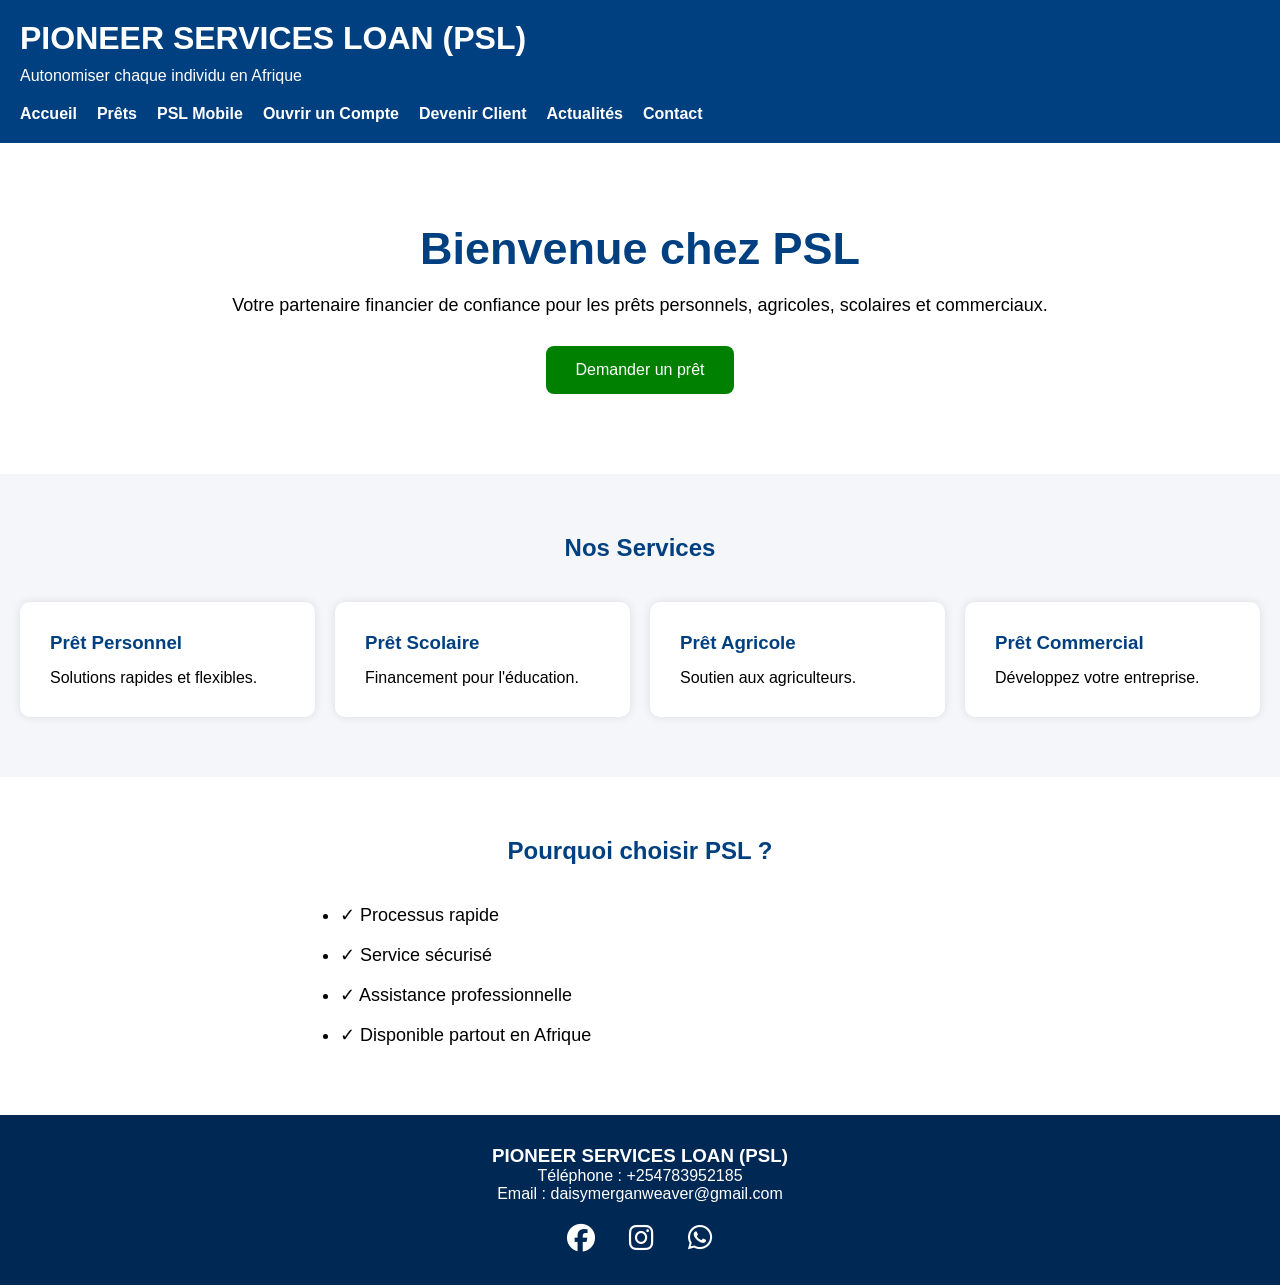
<file: index.html>
<!DOCTYPE html>
<html lang="fr">
<head>
<meta charset="UTF-8">
<meta name="viewport" content="width=device-width, initial-scale=1.0">
<title>PIONEER SERVICES LOAN (PSL)</title>
<link rel="stylesheet" href="style.css">
<link rel="stylesheet"
href="https://cdnjs.cloudflare.com/ajax/libs/font-awesome/6.5.1/css/all.min.css">
</head>
<body>

<header>
    <div class="logo">
        <h1>PIONEER SERVICES LOAN (PSL)</h1>
        <p>Autonomiser chaque individu en Afrique</p>
    </div>

    <nav>
        <ul>
            <li><a href="index.html">Accueil</a></li>
            <li><a href="loan.html">Prêts</a></li>
            <li><a href="mobile.html">PSL Mobile</a></li>
            <li><a href="ouvrir-compte.html">Ouvrir un Compte</a></li>
            <li><a href="devenir-client.html">Devenir Client</a></li>
            <li><a href="actualites.html">Actualités</a></li>
            <li><a href="contact.html">Contact</a></li>
        </ul>
    </nav>
</header>

<section class="hero">
    <h2>Bienvenue chez PSL</h2>

    <p>
        Votre partenaire financier de confiance pour les prêts personnels,
        agricoles, scolaires et commerciaux.
    </p>

    <a href="loan.html" class="btn">
        Demander un prêt
    </a>
</section>

<section class="services">

<h2>Nos Services</h2>

<div class="cards">

<div class="card">
<h3>Prêt Personnel</h3>
<p>Solutions rapides et flexibles.</p>
</div>

<div class="card">
<h3>Prêt Scolaire</h3>
<p>Financement pour l'éducation.</p>
</div>

<div class="card">
<h3>Prêt Agricole</h3>
<p>Soutien aux agriculteurs.</p>
</div>

<div class="card">
<h3>Prêt Commercial</h3>
<p>Développez votre entreprise.</p>
</div>

</div>

</section>

<section class="why">

<h2>Pourquoi choisir PSL ?</h2>

<ul>
<li>✓ Processus rapide</li>
<li>✓ Service sécurisé</li>
<li>✓ Assistance professionnelle</li>
<li>✓ Disponible partout en Afrique</li>
</ul>

</section>

<footer>

<h3>PIONEER SERVICES LOAN (PSL)</h3>

<p>Téléphone : +254783952185</p>

<p>Email : daisymerganweaver@gmail.com</p>

<div class="socials">

<a href="#"><i class="fab fa-facebook"></i></a>

<a href="#"><i class="fab fa-instagram"></i></a>

<a href="https://wa.me/254783952185">
<i class="fab fa-whatsapp"></i>
</a>

</div>

</footer>

<script src="script.js"></script>

</body>
</html>
</file>
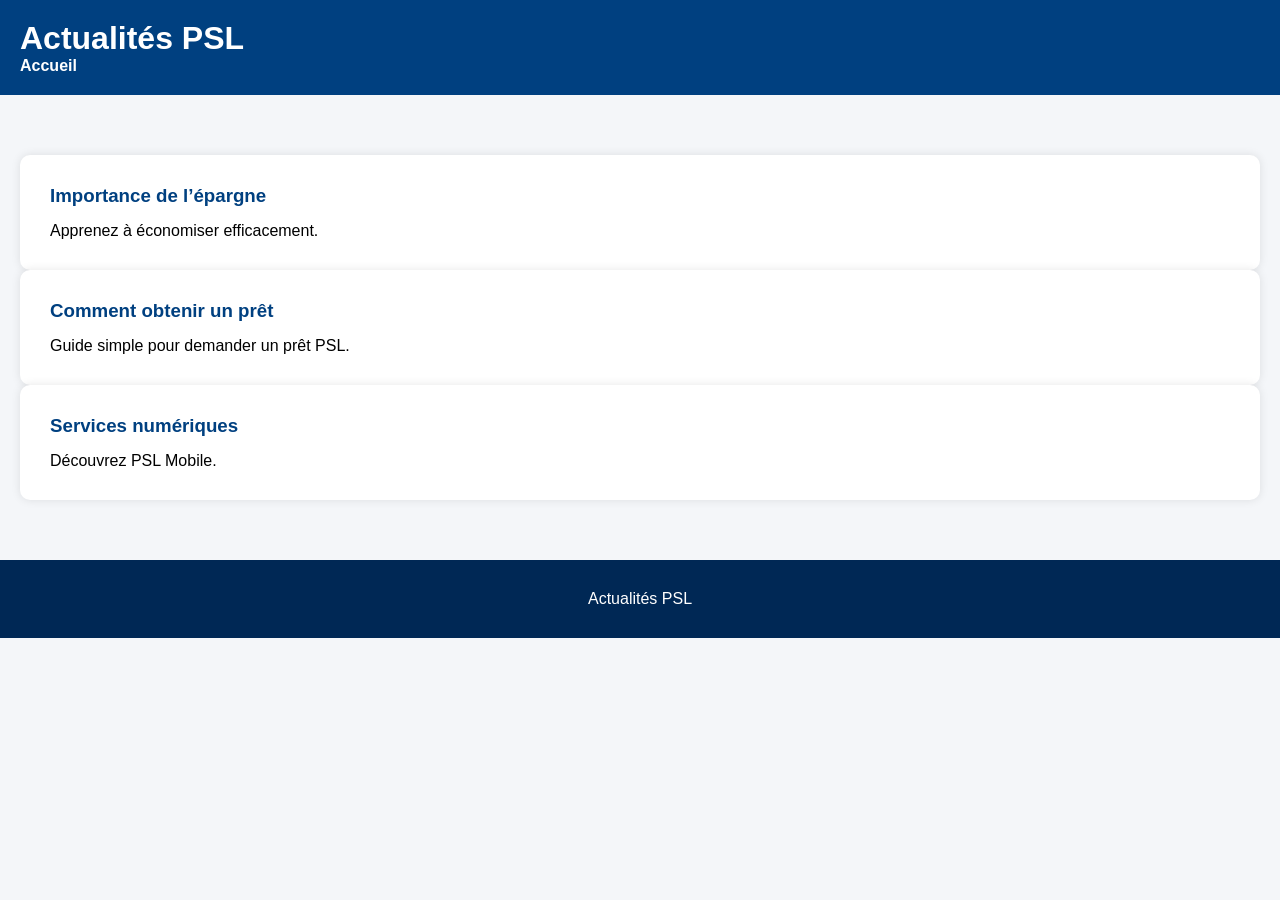
<file: actualities.html>
<!DOCTYPE html>
<html lang="fr">
<head>
<meta charset="UTF-8">
<title>Actualités - PSL</title>
<link rel="stylesheet" href="style.css">
</head>
<body>

<header>
<h1>Actualités PSL</h1>
<nav>
<a href="index.html">Accueil</a>
</nav>
</header>

<section class="services">

<div class="card">
<h3>Importance de l’épargne</h3>
<p>Apprenez à économiser efficacement.</p>
</div>

<div class="card">
<h3>Comment obtenir un prêt</h3>
<p>Guide simple pour demander un prêt PSL.</p>
</div>

<div class="card">
<h3>Services numériques</h3>
<p>Découvrez PSL Mobile.</p>
</div>

</section>

<footer>
<p>Actualités PSL</p>
</footer>

<script src="script.js"></script>
</body>
</html>
</file>
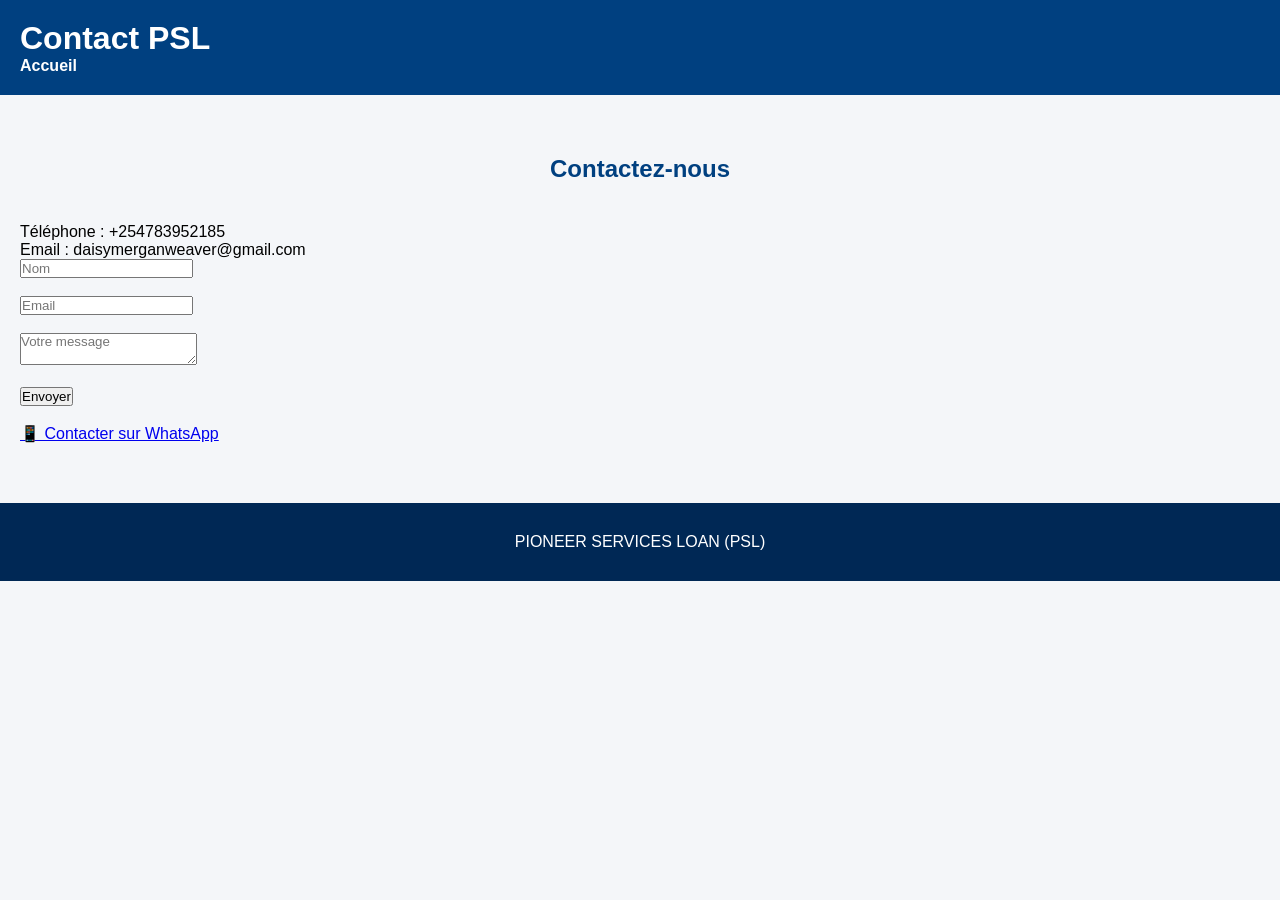
<file: contact.html>
<!DOCTYPE html>
<html lang="fr">
<head>
<meta charset="UTF-8">
<title>Contact - PSL</title>
<link rel="stylesheet" href="style.css">
</head>
<body>

<header>
<h1>Contact PSL</h1>
<nav>
<a href="index.html">Accueil</a>
</nav>
</header>

<section class="services">

<h2>Contactez-nous</h2>

<p>Téléphone : +254783952185</p>
<p>Email : daisymerganweaver@gmail.com</p>

<form>

<input type="text" placeholder="Nom"><br><br>
<input type="email" placeholder="Email"><br><br>
<textarea placeholder="Votre message"></textarea><br><br>

<button type="submit" onclick="successMessage()">Envoyer</button>

</form>

<!-- WhatsApp Button -->
<br>
<a href="https://wa.me/254783952185" target="_blank">
📱 Contacter sur WhatsApp
</a>

</section>

<footer>
<p>PIONEER SERVICES LOAN (PSL)</p>
</footer>

<script src="script.js"></script>
</body>
</html>
</file>
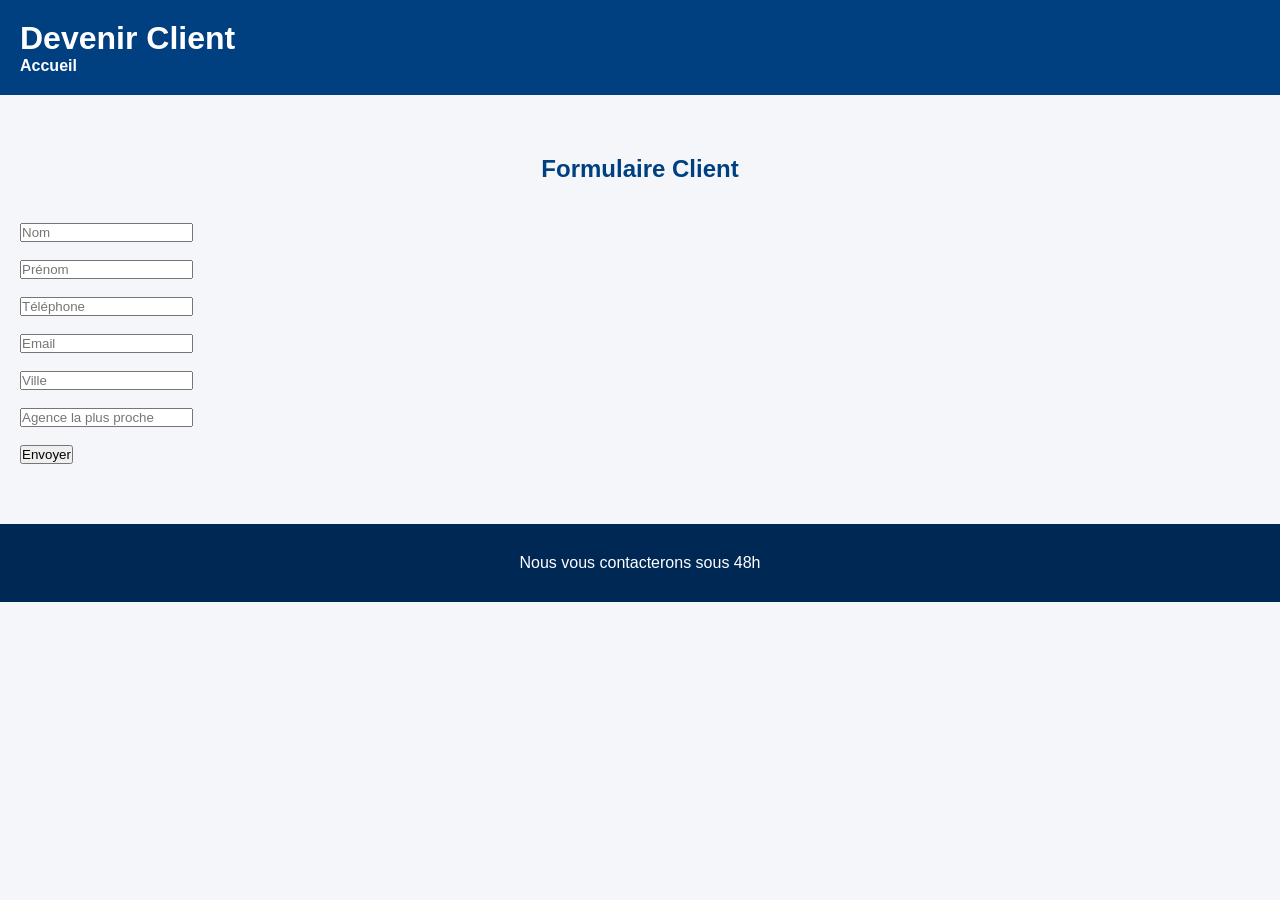
<file: devenir-client.html>
<!DOCTYPE html>
<html lang="fr">
<head>
<meta charset="UTF-8">
<title>Devenir Client - PSL</title>
<link rel="stylesheet" href="style.css">
</head>
<body>

<header>
<h1>Devenir Client</h1>
<nav>
<a href="index.html">Accueil</a>
</nav>
</header>

<section class="services">

<h2>Formulaire Client</h2>

<form>

<input type="text" placeholder="Nom"><br><br>
<input type="text" placeholder="Prénom"><br><br>
<input type="tel" placeholder="Téléphone"><br><br>
<input type="email" placeholder="Email"><br><br>
<input type="text" placeholder="Ville"><br><br>
<input type="text" placeholder="Agence la plus proche"><br><br>

<button type="submit" onclick="successMessage()">Envoyer</button>

</form>

</section>

<footer>
<p>Nous vous contacterons sous 48h</p>
</footer>

<script src="script.js"></script>
</body>
</html>
</file>
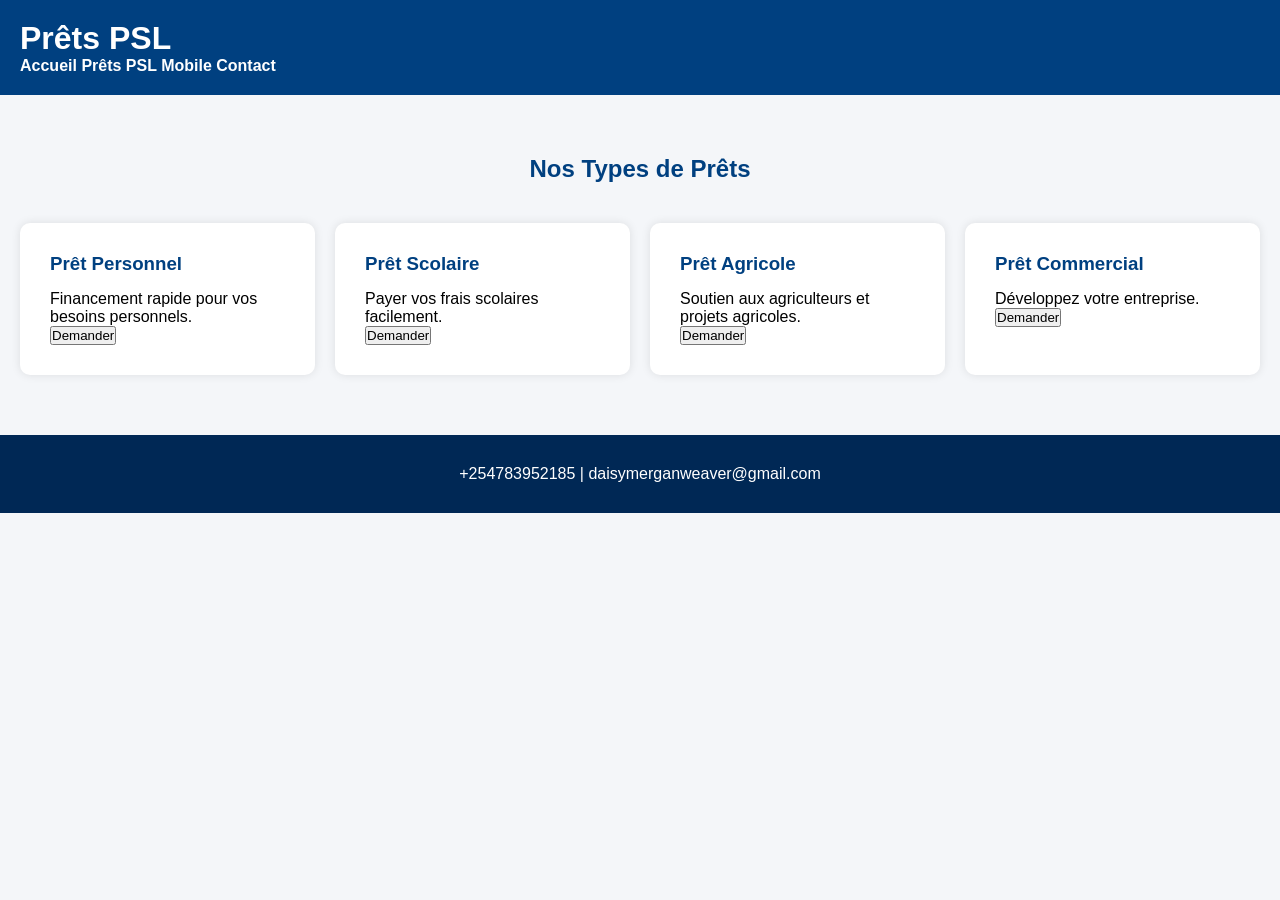
<file: loan.html>
<!DOCTYPE html>
<html lang="fr">
<head>
<meta charset="UTF-8">
<title>Prêts - PSL</title>
<link rel="stylesheet" href="style.css">
</head>
<body>

<header>
<h1>Prêts PSL</h1>
<nav>
<a href="index.html">Accueil</a>
<a href="loan.html">Prêts</a>
<a href="mobile.html">PSL Mobile</a>
<a href="contact.html">Contact</a>
</nav>
</header>

<section class="services">
<h2>Nos Types de Prêts</h2>

<div class="cards">

<div class="card">
<h3>Prêt Personnel</h3>
<p>Financement rapide pour vos besoins personnels.</p>
<button onclick="successMessage()">Demander</button>
</div>

<div class="card">
<h3>Prêt Scolaire</h3>
<p>Payer vos frais scolaires facilement.</p>
<button onclick="successMessage()">Demander</button>
</div>

<div class="card">
<h3>Prêt Agricole</h3>
<p>Soutien aux agriculteurs et projets agricoles.</p>
<button onclick="successMessage()">Demander</button>
</div>

<div class="card">
<h3>Prêt Commercial</h3>
<p>Développez votre entreprise.</p>
<button onclick="successMessage()">Demander</button>
</div>

</div>
</section>

<footer>
<p>+254783952185 | daisymerganweaver@gmail.com</p>
</footer>

<script src="script.js"></script>
</body>
</html>
</file>
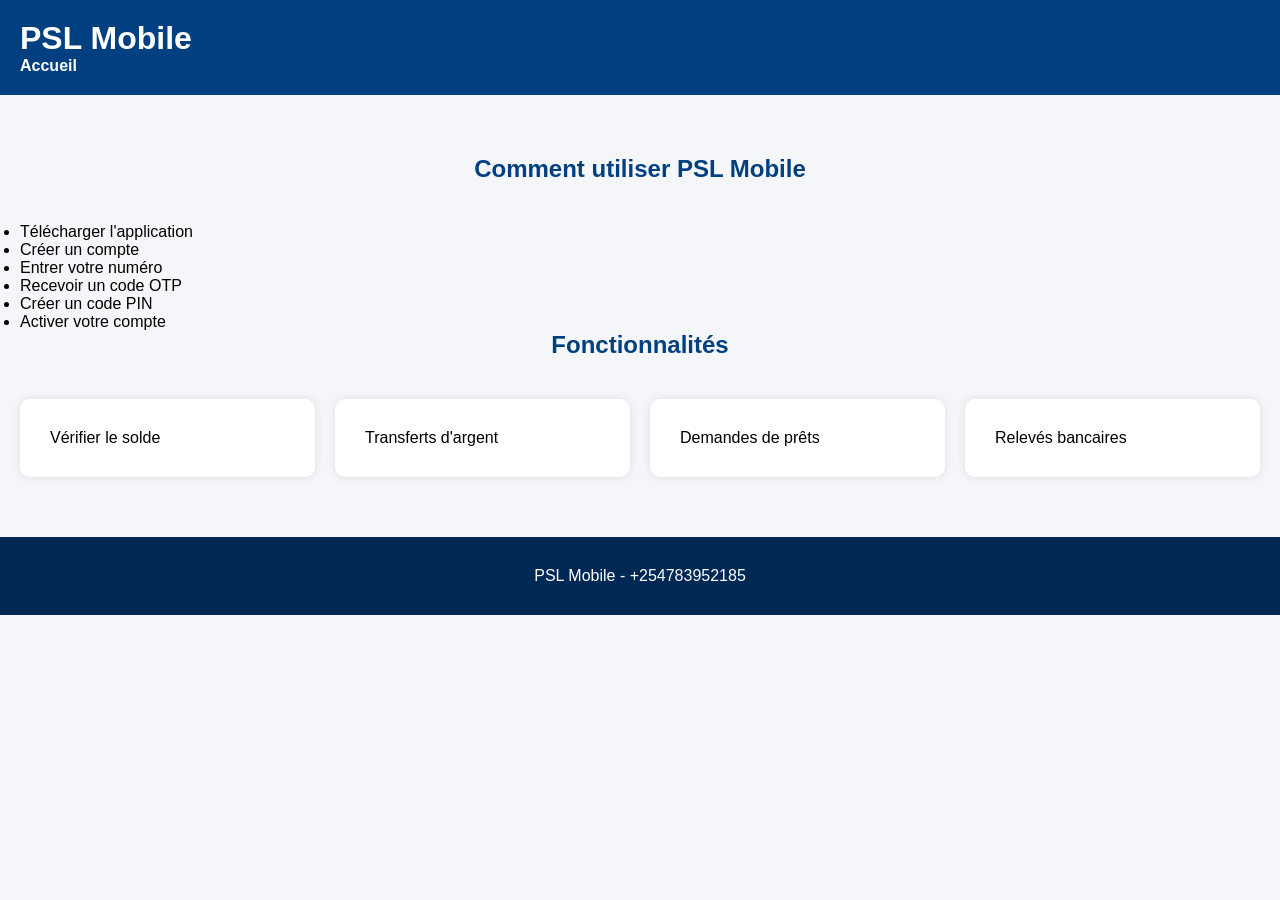
<file: mobile.html>
<!DOCTYPE html>
<html lang="fr">
<head>
<meta charset="UTF-8">
<title>PSL Mobile</title>
<link rel="stylesheet" href="style.css">
</head>
<body>

<header>
<h1>PSL Mobile</h1>
<nav>
<a href="index.html">Accueil</a>
</nav>
</header>

<section class="services">

<h2>Comment utiliser PSL Mobile</h2>

<ul>
<li>Télécharger l'application</li>
<li>Créer un compte</li>
<li>Entrer votre numéro</li>
<li>Recevoir un code OTP</li>
<li>Créer un code PIN</li>
<li>Activer votre compte</li>
</ul>

<h2>Fonctionnalités</h2>

<div class="cards">
<div class="card">Vérifier le solde</div>
<div class="card">Transferts d'argent</div>
<div class="card">Demandes de prêts</div>
<div class="card">Relevés bancaires</div>
</div>

</section>

<footer>
<p>PSL Mobile - +254783952185</p>
</footer>

<script src="script.js"></script>
</body>
</html>
</file>
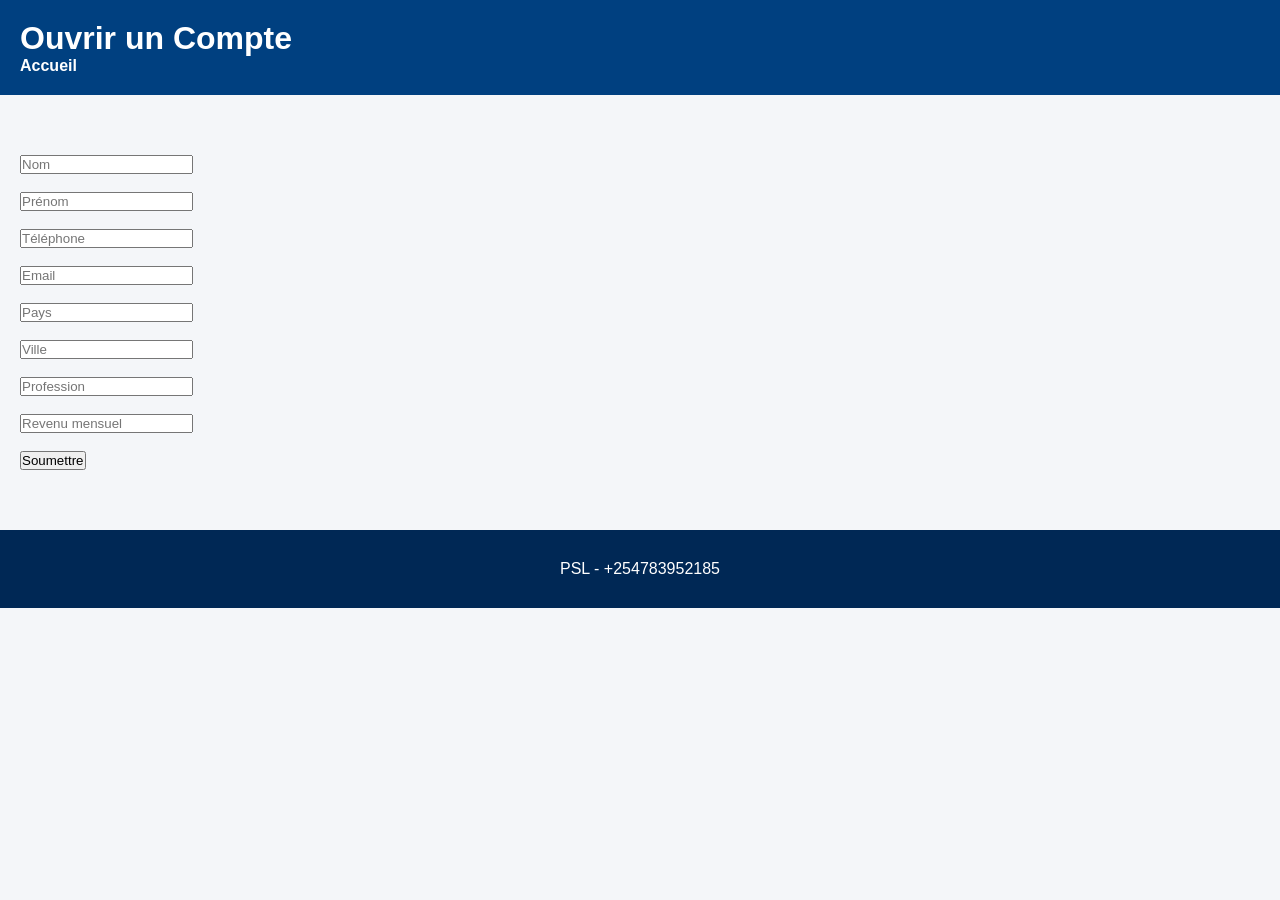
<file: ouvrir-compte.html>
<!DOCTYPE html>
<html lang="fr">
<head>
<meta charset="UTF-8">
<title>Ouvrir un Compte - PSL</title>
<link rel="stylesheet" href="style.css">
</head>
<body>

<header>
<h1>Ouvrir un Compte</h1>
<nav>
<a href="index.html">Accueil</a>
</nav>
</header>

<section class="services">

<form>

<input type="text" placeholder="Nom" required><br><br>
<input type="text" placeholder="Prénom" required><br><br>
<input type="tel" placeholder="Téléphone" required><br><br>
<input type="email" placeholder="Email" required><br><br>
<input type="text" placeholder="Pays"><br><br>
<input type="text" placeholder="Ville"><br><br>
<input type="text" placeholder="Profession"><br><br>
<input type="number" placeholder="Revenu mensuel"><br><br>

<button type="submit" onclick="successMessage()">Soumettre</button>

</form>

</section>

<footer>
<p>PSL - +254783952185</p>
</footer>

<script src="script.js"></script>
</body>
</html>
</file>
<file: style.css>
*{
margin:0;
padding:0;
box-sizing:border-box;
font-family:Arial,sans-serif;
}

body{
background:#f4f6f9;
}

header{
background:#004080;
color:white;
padding:20px;
}

.logo h1{
font-size:32px;
}

.logo p{
margin-top:10px;
}

nav ul{
display:flex;
gap:20px;
list-style:none;
margin-top:20px;
flex-wrap:wrap;
}

nav a{
color:white;
text-decoration:none;
font-weight:bold;
}

.hero{
text-align:center;
padding:80px 20px;
background:white;
}

.hero h2{
font-size:45px;
color:#004080;
}

.hero p{
margin-top:20px;
font-size:18px;
}

.btn{
display:inline-block;
margin-top:30px;
padding:15px 30px;
background:green;
color:white;
text-decoration:none;
border-radius:8px;
}

.services{
padding:60px 20px;
}

.services h2{
text-align:center;
margin-bottom:40px;
color:#004080;
}

.cards{
display:grid;
grid-template-columns:repeat(auto-fit,minmax(250px,1fr));
gap:20px;
}

.card{
background:white;
padding:30px;
border-radius:10px;
box-shadow:0 0 10px rgba(0,0,0,.1);
}

.card h3{
color:#004080;
margin-bottom:15px;
}

.why{
padding:60px 20px;
background:white;
}

.why h2{
text-align:center;
color:#004080;
margin-bottom:30px;
}

.why ul{
max-width:600px;
margin:auto;
line-height:40px;
font-size:18px;
}

footer{
background:#002855;
color:white;
padding:30px;
text-align:center;
}

.socials{
margin-top:20px;
}

.socials a{
color:white;
font-size:28px;
margin:0 15px;
}
</file>
